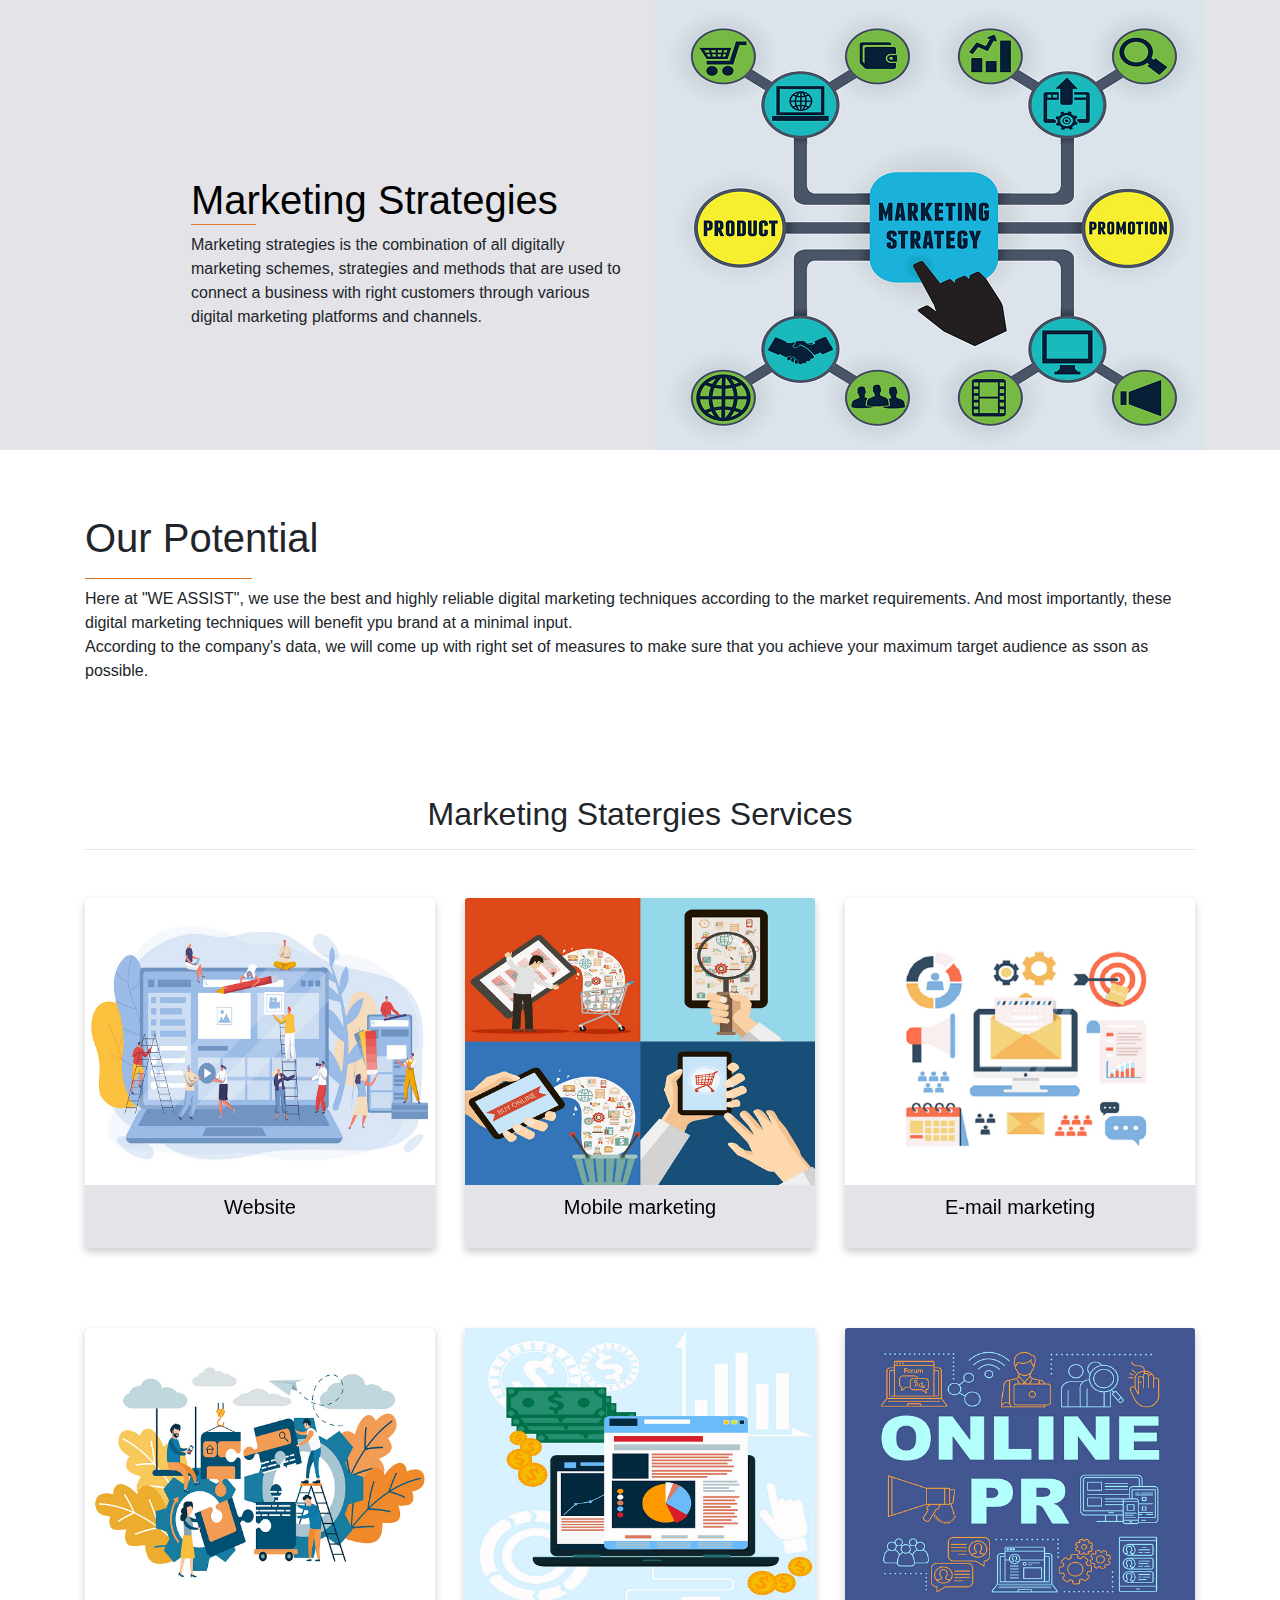
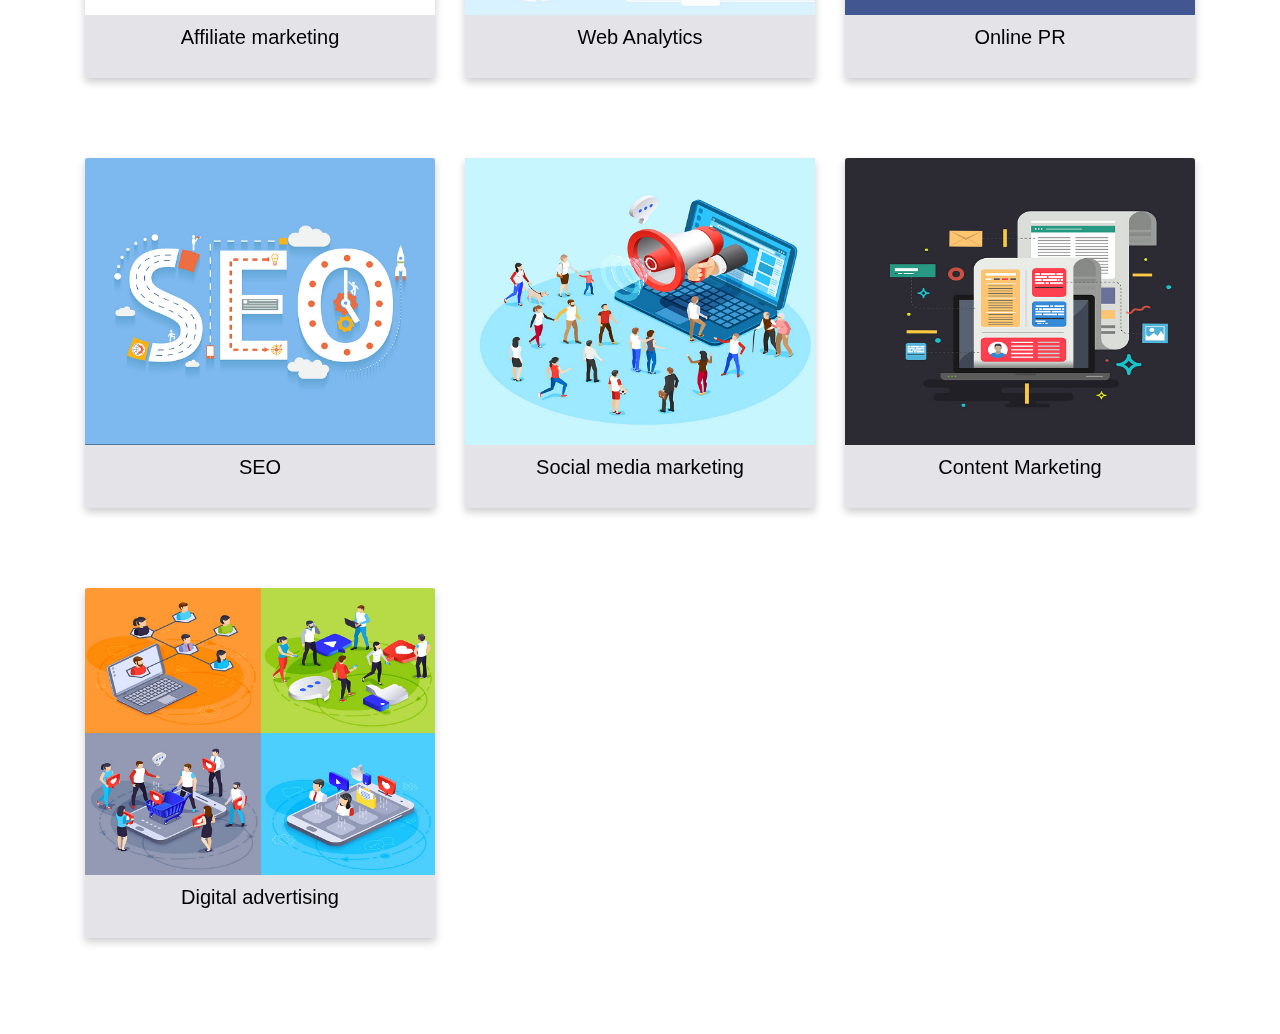
<file: site/index.html>
<!DOCTYPE html>
<html>
<head>
	<meta charset="utf-8">
	 <meta name="viewport" content="width=device-width, initial-scale=1, shrink-to-fit=no">

    <!-- Bootstrap CSS -->
    <link rel="stylesheet" href="https://maxcdn.bootstrapcdn.com/bootstrap/4.0.0/css/bootstrap.min.css">
	<link rel="stylesheet" type="text/css" href="styles.css">
	 <link href="https://fonts.googleapis.com/css2?family=Krona+One&display=swap" rel="stylesheet">
	<title>Bootstrap tutorial</title>
</head>
<body>

<section class="main">
	<div class="container-fluid">
		<div class="row">
			<div class="moto col-sm-12 col-md-6 col-lg-6">
				<div class="text-align">
					<h1>Marketing Strategies</h1>
					<p>Marketing strategies is the combination of all digitally marketing schemes, strategies and methods that 
					are used to connect a business with right customers through various digital marketing platforms and channels.</p>
				</div>
			</div>

			<div class="col-12 col-sm-12 col-md-6 col-lg-6">
				<div class="card-img">
					<img class="main-image img-fluid" src="images/marstr.png" alt="">
				</div>
			</div>
		</div>
	</div>
	
</section>

<section class="poten">
	<div class="container">
		<div class="row">
			<div class="col-12">
				<div class="text">
					<h1>Our Potential</h1>
					<p>Here at "WE ASSIST", we use the best and highly reliable digital marketing techniques according to the market requirements.
					And most importantly, these digital marketing techniques will benefit ypu brand at a minimal input.<br>
					According to the company's data, we will come up with right set of measures to make sure that you achieve your maximum target
					audience as sson as possible.</p>
				</div>
			</div>
		</div>
	</div>
</section>






<section class="services">
 <div class="row">
 	<div class="container">
 	 <div class="card-deck">


         <div class="col-12 col-sm-12 col-md-12 col-lg-12 col-xl-12">
           <div class="text-aling text-center">
             <h2>Marketing Statergies Services</h2>
             <hr>
           </div>
         </div>


<div class="col-12 col-sm-6 col-md-4 col-lg-4 flip-card">
<div class="flip-card-inner"> 
    <div class="flip-card-front">
     <img class="card-img-top" src="images/website.png" alt="Card image cap">
      <div class="card-body">
      <h5 class="card-title">Website</h5>
      </div>
  </div> <!--end front panel -->
  <div class="flip-card-back">
      <p class="backp">Website, the first step to set the business to the digital world and the most easiest one.
      	Our team will design a very efficient and user-friendly website which will allow you to interact with customers in a better style.<br><br>
      	The uploaded information of your servies and products on your website will give you customers and help you to lead in your field.
      </p>
      
    </div>
</div>
</div>


<div class="col-12 col-sm-6 col-md-4 col-lg-4 flip-card">
<div class="flip-card-inner"> 
    <div class="flip-card-front">
     <img class="card-img-top" src="images/mobile.png" alt="Card image cap">
      <div class="card-body">
        <h5 class="card-title">Mobile marketing</h5>
       </div>
   </div>
   <div class="flip-card-back">
      <p class="backp">With the growth in use of smart phones, mobile marketing is at it's peak. Mobile applications
      which are user-friendly can be an asset for the business. <br><br>Our team will create mobile application for your brand which is user-friendly,
  interactive and engaging. Connecting to your audience with one click will be beneficial for your business.</p>
      
    </div>
  </div>
</div>
 

<div class="col-12 col-sm-6 col-md-4 col-lg-4 flip-card">
<div class="flip-card-inner"> 
    <div class="flip-card-front">
     <img class="card-img-top" src="images/email.png" alt="Card image cap">
     <div class="card-body">
      <h5 class="card-title">E-mail marketing</h5>
     </div>
  </div>
<div class="flip-card-back">
      <p class="backp">Our team will maintain a database of e-mail addresses of all the customers or audinece who can be future customers, and send them regular e-mails
      reagrding new services, products, offers, etc.<br><br>This will help your brand to form a loyal customer base and increase your total sales.</p>
      </div>
  </div>
</div>


<div class="col-12 col-sm-6 col-md-4 col-lg-4 flip-card">
<div class="flip-card-inner"> 
    <div class="flip-card-front">
     <img class="card-img-top" src="images/affmark.png" alt="Card image cap">
     <div class="card-body">
      <h5 class="card-title">Affiliate marketing</h5>
     </div>
  </div>
<div class="flip-card-back">
      <p class="backaff">Its is like commission-based marketing. To implement this, we need to give some percentage of profit to affiliate for every customer they bring.
      These customers open the brand website using unique links which helps to differentitate them from other customers and keep ypu away from giving up more commission
      to affiliates.<br><br>Finding legitimate affiliates is a tough job bute you don't have to worry about this as we will take care of everything.</p>
     </div>
</div>
</div>


<div class="col-12 col-sm-6 col-md-4 col-lg-4 flip-card">
<div class="flip-card-inner"> 
    <div class="flip-card-front">
     <img class="card-img-top" src="images/webana.png" alt="Card image cap">
     <div class="card-body">
      <h5 class="card-title">Web Analytics</h5>
    </div>
  </div>
<div class="flip-card-back">
      <p class="backp">After collecting your data we will measure and analyze it and make a report on your business data. We will achieve this through numerous analytical tools.
      <br><br>This will not only help us to keep track of traffic on your website but also understand it's source.Along with this, we will track the return on your investments,
  to keep overall record of finances.</p>
     
    </div>
</div>
</div>


<div class="col-12 col-sm-6 col-md-4 col-lg-4 flip-card">
 <div class="flip-card-inner"> 
    <div class="flip-card-front">
     <img class="card-img-top" src="images/onlinepr.png" alt="Card image cap">
      <div class="card-body">
       <h5 class="card-title">Online PR</h5>
      </div>
  </div>
    <div class="flip-card-back">
        <p class="backp">In Online Public Relations, a business house is mentioned by online publication or journalists. We will communicate with publication houses
        	and journalists to review your business. <br><br>Our team will also try to ask online bloggers and influencers to mention your brand to create a good 
        impact on social media and strengthen your brand name.</p>
     </div>
  </div>
</div>


<div class="col-12 col-sm-6 col-md-4 col-lg-4 flip-card">
 <div class="flip-card-inner"> 
    <div class="flip-card-front">
     <img class="card-img-top" src="images/seo.png" alt="Card image cap">
      <div class="card-body">
       <h5 class="card-title">SEO</h5>
      </div>
   </div>
<div class="flip-card-back">
      <p class="backaff">Search Engine Optimization is the core of digital marketing strategy as it goes a long way in enhancing the online presence of your business. It works to optimize your website and take it up on Google rankings so that you become searchable despite huge competition.<br><br>A sound digital strategy endeavors to maximize sales and at the same time, minimize customer acquisition costs. we bring a complete range of digital services for your business. </p>
     
    </div>
</div>
</div>

<div class="col-12 col-sm-6 col-md-4 col-lg-4 flip-card">
<div class="flip-card-inner"> 
    <div class="flip-card-front">
     <img class="card-img-top" src="images/social.png" alt="Card image cap">
       <div class="card-body">
       <h5 class="card-title">Social media marketing</h5>
    </div>
  </div>
<div class="flip-card-back">
      <p class="backaff">Social media can be used for mass reach. We will display your products or services to extend your brand’s consumers. Both, paid and unpaid social media marketing can boost up your business but paid social media marketing is more consistent and well grounded.<br> Our team will set up social media pages for your brand. It is a great two-way communication and you can get the reviews of audience through surveys, likes, comments, shares, direct messages and posts.</p>
    </div>
</div>
</div>

<div class="col-12 col-sm-6 col-md-4 col-lg-4 flip-card">
<div class="flip-card-inner"> 
    <div class="flip-card-front">
     <img class="card-img-top" src="images/contentmark.png" alt="Card image cap">
     <div class="card-body">
      <h5 class="card-title">Content Marketing</h5>
    </div>
  </div>
<div class="flip-card-back">
      <p class="backaff">Creating a concise and well put content is the key to make your customers like your brand more and create new set of audience. Our team ensures to make content which will inform the public about your services or products and engage them as well.<br> Chances of getting shared social media increases with a good content. We make great content in different forms like blogs, videos, images, infographics, and so on. We will take care of your ideas with our content.</p>
     
    </div>
</div>
</div>


<div class="col-12 col-sm-6 col-md-4 col-lg-4 flip-card">
<div class="flip-card-inner"> 
    <div class="flip-card-front">
     <img class="card-img-top" src="images/digitaladv.png" alt="Card image cap">
     <div class="card-body">
      <h5 class="card-title">Digital advertising</h5>
    </div>
  </div>
<div class="flip-card-back">
      <p class="backp">It contains a wide array of advertising mediums and channels. So, our main aim will be delivery of promotional messages to consumers.<br><br> Our team will take up methods like Search Engine Marketing (SEM), display advertising, social media advertising, etc. We will use all the popular yet inexpensive methods to reach consumers.</p>
     
    </div>
</div>
</div>



 </div>
</div>
</div>
</section>

 <script src="https://code.jquery.com/jquery-3.2.1.slim.min.js"></script>
 <script src="https://cdnjs.cloudflare.com/ajax/libs/popper.js/1.12.9/umd/popper.min.js"></script>
 <script src="https://maxcdn.bootstrapcdn.com/bootstrap/4.0.0/js/bootstrap.min.js"></script>
</body>
</html>
</file>
<file: site/styles.css>
*{
	box-sizing: border-box;
	padding: 0;
	margin: 0;
}
h1{
	  font-family: 'Krona-one', sans-serif;
}
img{
    vertical-align: middle;
    border-style: none;
}

section{
	position: relative;

}
.main{
	background-color: #e3e3e8;
}
.main .text-align{
	padding: 11rem 0 0 11rem;
}

.main-image{
	margin-left: 0;

}

.card-img{
	position: relative;
	width: 100%
}
.img-fluid{
	max-width: 100%;
    height: auto;

}


.main .text-align h1{
    color: black;
}
.main .text-align h1:after{ 
    content:"";
    display:block; 
    width:15%; 
    height:1px; 
    background:#e37824; 
    
}
.card-body{
   margin-top: -10px;
}
.main .text-align{
    padding: 11rem 0 0 11rem;
}
/*----Extra small devices (portrait phones, less than 576px)--*/
@media (max-width: 575.98px) { 

    .main{ }
    .main .text-align{
        padding: 6rem 1rem 0 1rem;
        text-align: center;
        font-size: 12px
    }
    .main .text-align h1 p{
        font-size: auto;
    }
    .main .text-align h1:after{ 
        margin: auto;
        margin-top: 0.5rem;
    }
    .main .card-img{
        margin-top: -2rem;
    }
    
}

/*---Medium devices (tablets, 576px and up)--*/
@media (min-width: 576px) and (max-width: 767.98px) {
    .main .text-align{
        padding: 7rem 0 0 0;
        font-size: 13px
    }
    .main .text-align h1{
        font-size: 19px;
    }
    .main .card-img{
        margin-top: 4rem;
    }
}

/*------------section -----------*/

.poten .text h1:after{
	content:"";
	display: block; 
    margin-top: 1rem;
    width:15%; 
    height:1px; 
    background:#e37824; 
    

}

.text{
	margin-top: 4rem;
	margin-bottom: 4rem;
}



.services{
    padding: 3rem 0;
}
.flip-card-img-top{
	width: 100%;
	height: 100%;
}
.flip-card-body{
	text-align: center;
}
.flip-card {
  background-color: transparent;
  width: 100%;
  height: 350px;
  perspective: 1000px;
  margin-top: 2rem;
  margin-bottom: 3rem;
 
}

.flip-card-inner {
  position: relative;
  width: 100%;
  height: 100%;
  text-align: center;
  transition: transform 0.6s;
  transform-style: preserve-3d;
  box-shadow: 0 4px 8px 0 rgba(0,0,0,0.2);
}

.flip-card:hover .flip-card-inner {
  transform: rotateY(180deg);
}

.flip-card-front, .flip-card-back {
  position: absolute;
  width: 100%;
  height: 100%;
  -webkit-backface-visibility: hidden;
  backface-visibility: hidden;
}

.flip-card-front {
  background-color: #e3e3e8;
  color: black;
}

.flip-card-back{
  background-color: #e3e3e8;
  color: black;
  transform: rotateY(180deg);
}
.backp{
	margin-top: 2rem;
	text-align: center;
	padding: 2rem;
	padding-top: 0.5rem;
}
.backaff{
	margin-top: 1rem;
	text-align: center;
    padding: 2rem;
	padding-top: 0.5rem;
}
</file>
